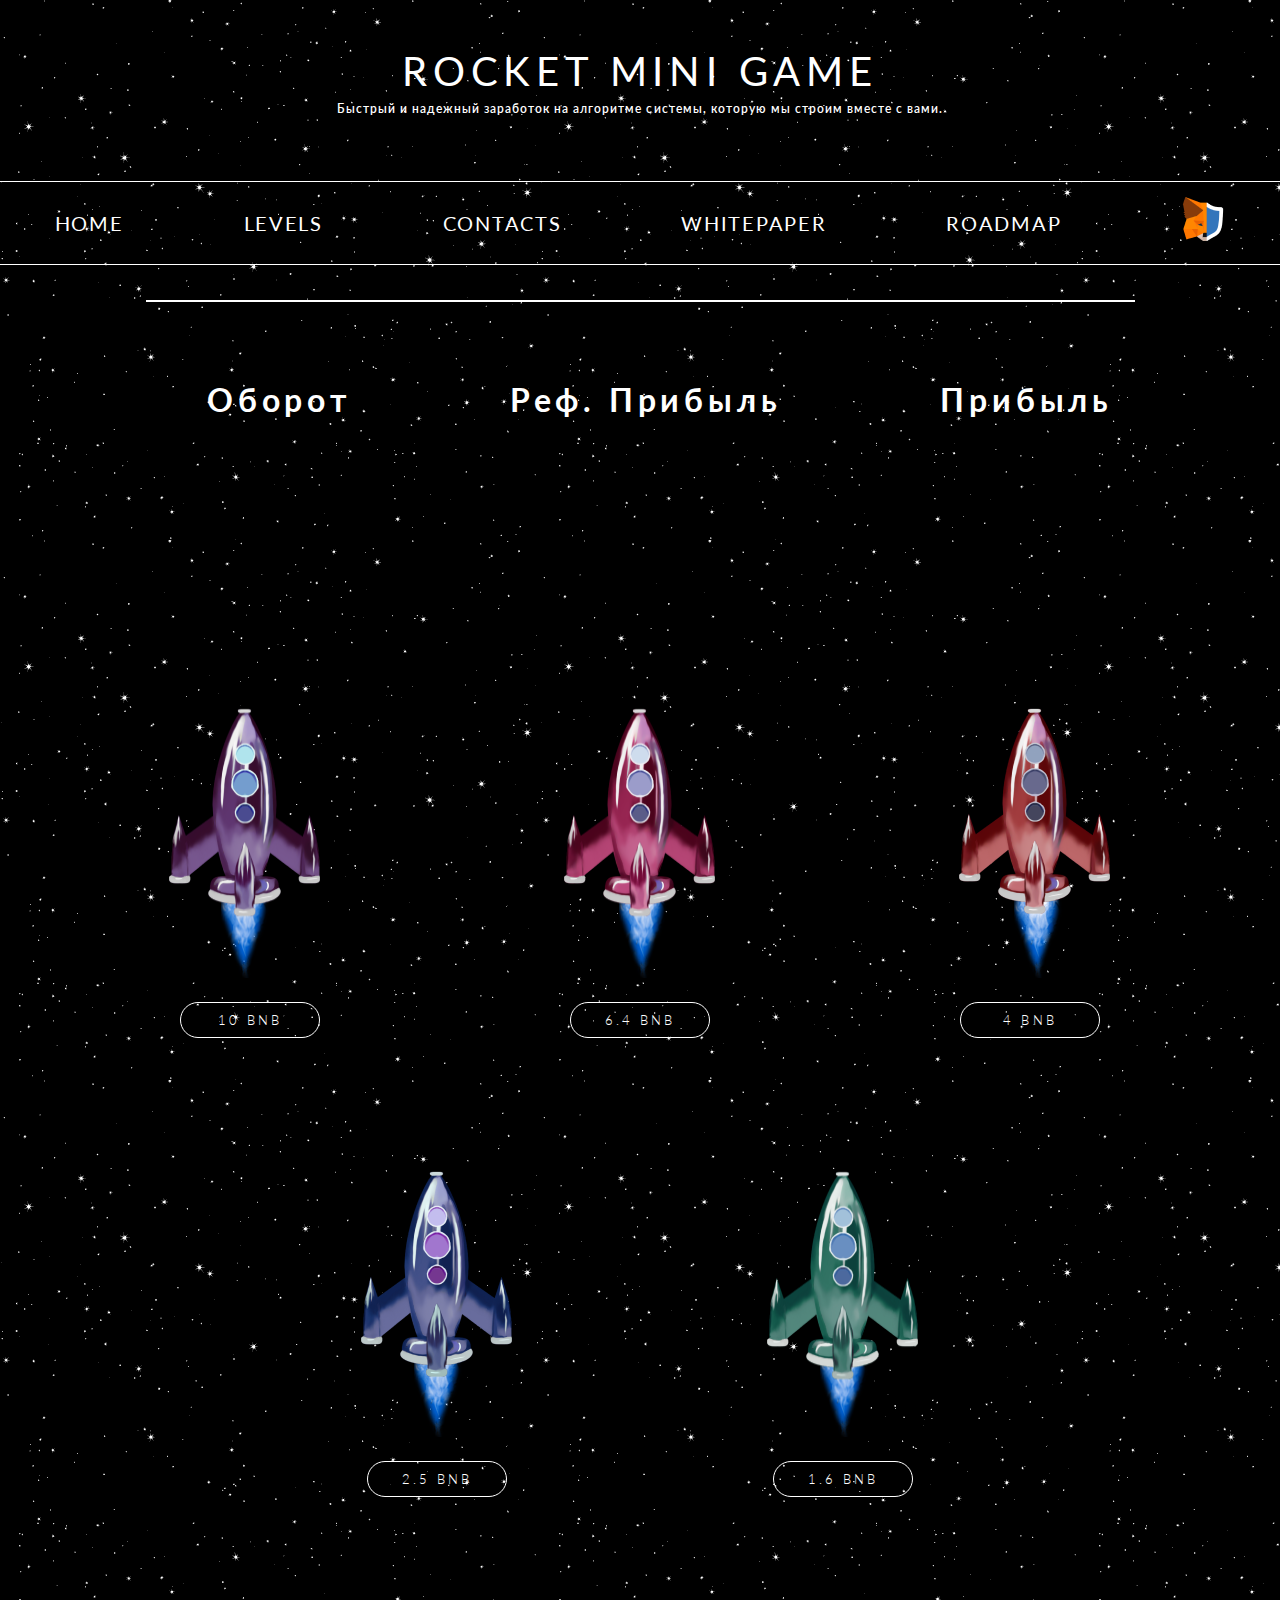
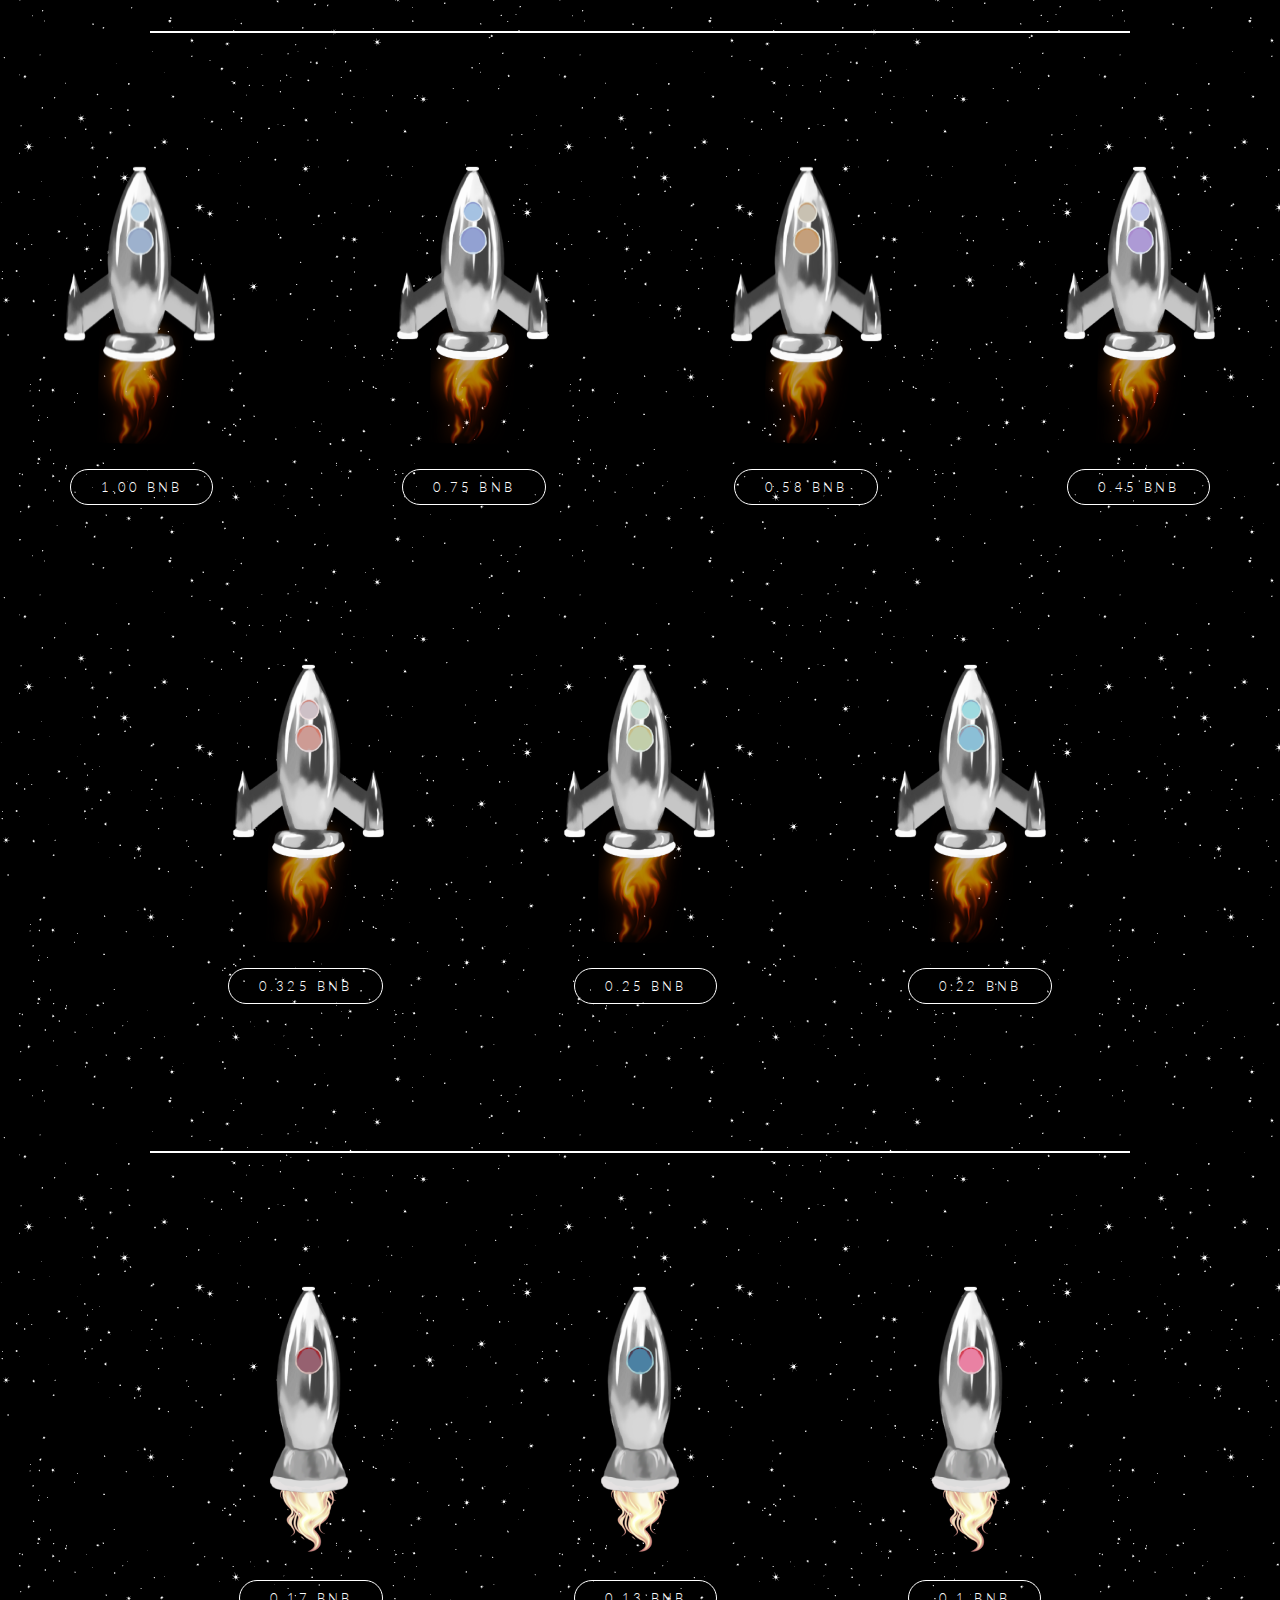
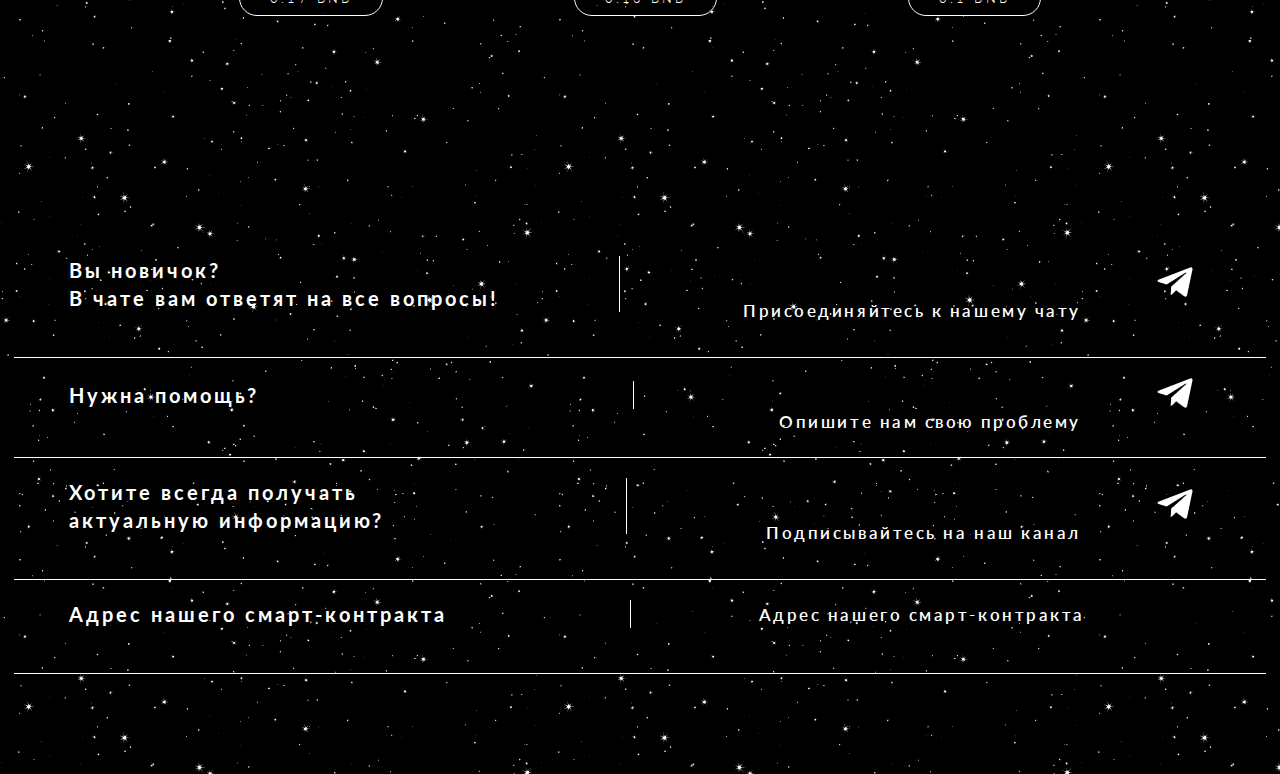
<file: index.html>
<!DOCTYPE html>
<html lang="ru">
<head>
    <meta charset="UTF-8">
    <meta http-equiv="X-UA-Compatible" content="IE=edge">
    <meta name="viewport" content="width=device-width, initial-scale=1.0">
    <title>Rocket Mini Game</title>
    <link rel="preconnect" href="https://fonts.googleapis.com">
    <link rel="preconnect" href="https://fonts.gstatic.com" crossorigin>
    <link href="https://fonts.googleapis.com/css2?family=Lato:wght@300;400;700;900&display=swap" rel="stylesheet">
    <link rel="stylesheet" href="css/style.css">


    
</head>
<body>
    

    <header class="header" id="header">
        <div class="container">

            <h1 class="h1">ROCKET MINI GAME</h1>
            <h2 class="h2">Быстрый и надежный заработок на алгоритме системы,
                которую мы строим вместе с вами.</h2>

            <ul class="nav">
                <li>
                    <a href="/index2.html">HOME</a>
                </li>
                <li>
                    <a href="#levels1">LEVELS</a>
                </li>
                <li>
                    <a href="#contacts">CONTACTS</a>
                </li>
                <li>
                    <a href="#">WHITEPAPER</a>
                </li>
                <li>
                    <a href="#">ROADMAP</a>
                </li>
                <li>
                    <a href="#"><img src="img/metatrust 1.png" alt="metatrust"></a>
                </li>
            </ul>
            <div class="linetop"></div>
            
            <ul class="info">
                <li>Оборот</li>
                <li>Реф. Прибыль</li>
                <li>Прибыль</li>
            </ul>

        </div>
    </header>

    <section class="levels3" id="levels3">
        <div class="container">

            <div class="rocket15-13">
                <img src="img/rockets 3lvl/15.png" alt="lvl15">
                <img src="img/rockets 3lvl/14.png" alt="lvl14">
                <img src="img/rockets 3lvl/13.png" alt="lvl13">
            </div>

            <div class="price15-13">
                <a href="#">10  BNB</a>
                <a href="#">6.4 BNB</a>
                <a href="#">4   BNB</a>
            </div>




            <div class="rocket12-11">
                <img src="img/rockets 3lvl/12.png" alt="lvl12">
                <img src="img/rockets 3lvl/11.png" alt="lvl11">
            </div>

            <div class="price12-11">
                <a href="#">2.5  BNB</a>
                <a href="#">1.6 BNB</a>
            </div>
            <div class="linelvl3"></div>


        </div>
    </section>

    <section class="levels2" id="levels2">
        <div class="container">

            <div class="rocket10-7">
                <img src="img/rockets 3lvl/10.png" alt="lvl10">
                <img src="img/rockets 3lvl/9.png" alt="lvl9">
                <img src="img/rockets 3lvl/8.png" alt="lvl8">
                <img src="img/rockets 3lvl/7.png" alt="lvl7">
            </div>

            <div class="price10-7">
                <a href="#">1.00  BNB</a>
                <a href="#">0.75  BNB</a>
                <a href="#">0.58  BNB</a>
                <a href="#">0.45  BNB</a>
            </div>


            <div class="rocket6-4">
                <img src="img/rockets 3lvl/6.png" alt="lvl6">
                <img src="img/rockets 3lvl/5.png" alt="lvl5">
                <img src="img/rockets 3lvl/4.png" alt="lvl4">
            </div>

            <div class="price6-4">
                <a href="#">0.325  BNB</a>
                <a href="#">0.25  BNB</a>
                <a href="#">0.22  BNB</a>
            </div>

            <div class="linelvl2"></div>
        </div>
    </section>


    <section class="levels1" id="levels1">
        <div class="container">

            <div class="rocket3-1">
                <img src="img/rockets 3lvl/3.png" alt="lvl3">
                <img src="img/rockets 3lvl/2.png" alt="lvl2">
                <img src="img/rockets 3lvl/1.png" alt="lvl1">
            </div>

            <div class="price3-1">
                <a href="#">0.17  BNB</a>
                <a href="#">0.13  BNB</a>
                <a href="#">0.1  BNB</a>
            </div>

        </div>
    </section>

    <footer class="contacts" id="contacts">
        <div class="container">
            <div class="info1">
                <p>Вы новичок? <br>
                 В чате вам ответят на все вопросы!</p>
    
                <div class="tg1">
                    <a href="https://t.me/RocketMiniGameChat">Присоединяйтесь 
                         к нашему чату</a>
        
                    <a href="https://t.me/RocketMiniGameChat" class="tg"><img src="img/telegram icon.png" alt="telegram"></a>
                </div>
            </div>


            <div class="info2">
                <p>Нужна помощь?</p>

                <div class="tg2">
                    <a href="https://t.me/RocketMiniGame_support">Опишите нам
                        свою проблему</a>
                    
                    <a href="https://t.me/RocketMiniGame_support" class="tg"><img src="img/telegram icon.png" alt="telegram"></a>
                </div>
            </div>


            <div class="info3">
                    <p>Хотите всегда получать<br>
                        актуальную информацию?</p>

                    <div class="tg3">
                        <a href="https://t.me/RocketMiniGame">Подписывайтесь
                            на наш канал</a>
                        <a href="https://t.me/RocketMiniGame"><img src="img/telegram icon.png" alt="tg"></a>
                    </div>
            </div>

            
            <div class="info4">
                <p>Адрес нашего смарт-контракта</p>

                <div class="tg4">
                    <a href="#">Адрес нашего
                        смарт-контракта</a>
                </div>
            </div>
            </div>
        </div>
  


    </footer>


</body>
</html>
</file>
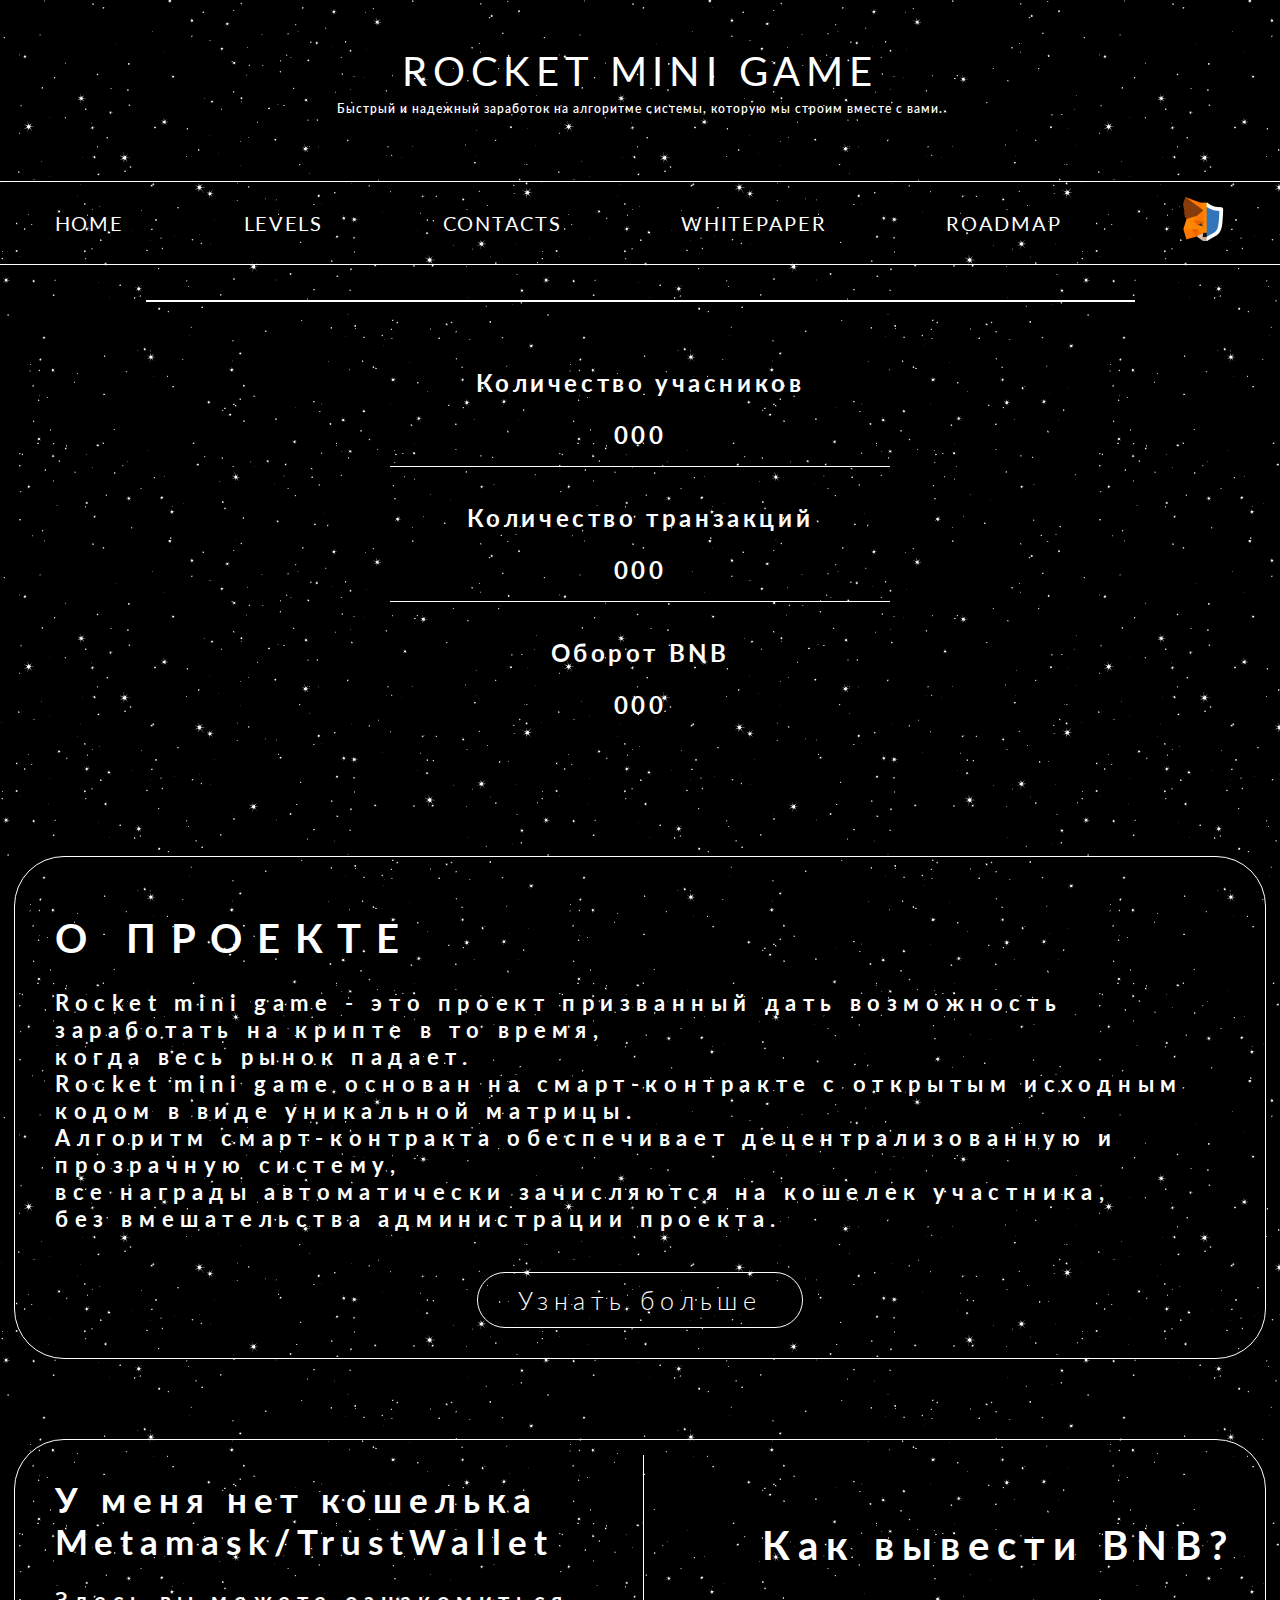
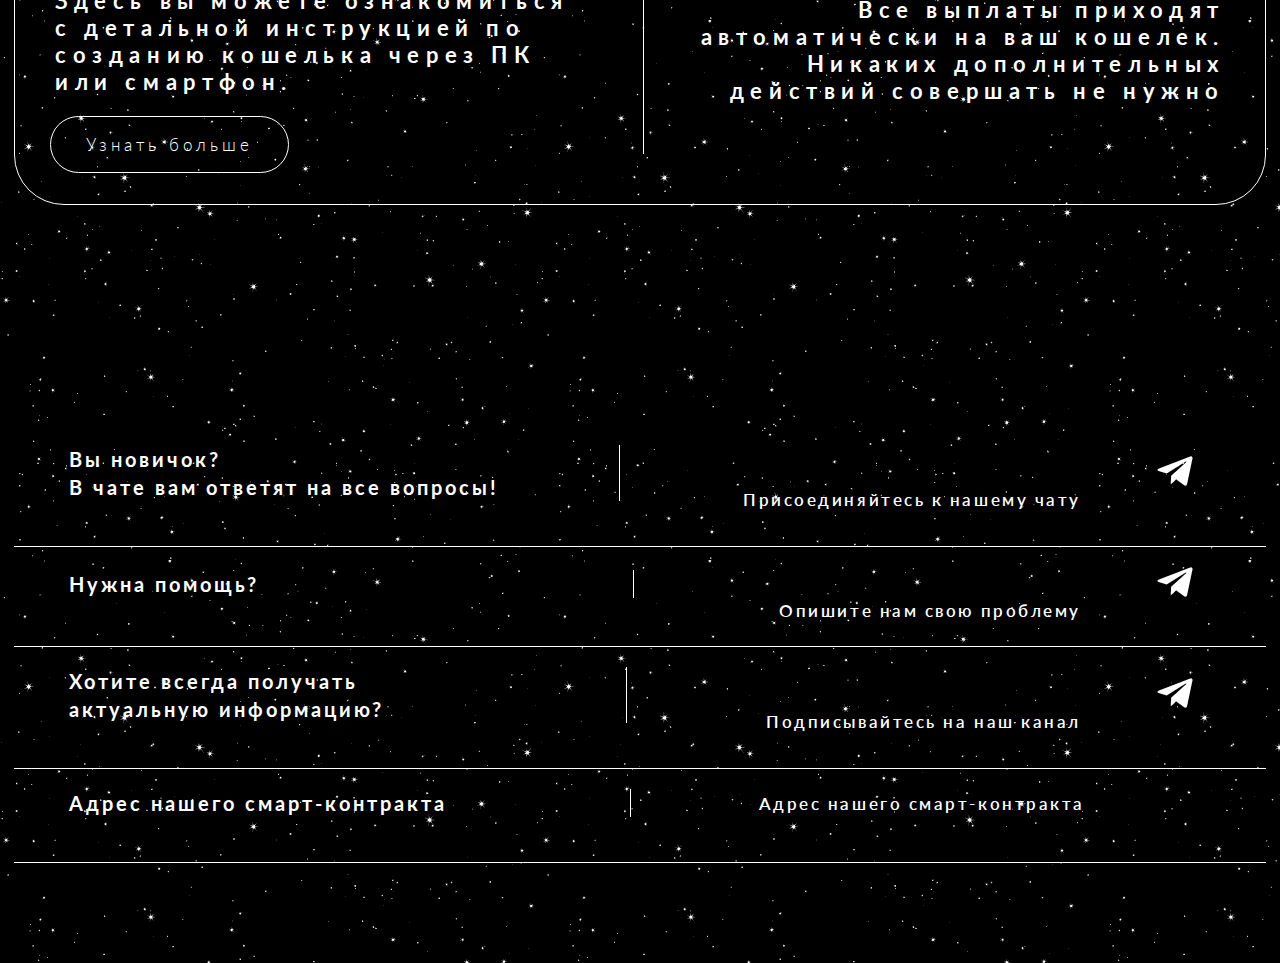
<file: index2.html>
<!DOCTYPE html>
<html lang="ru">
<head>
    <meta charset="UTF-8">
    <meta http-equiv="X-UA-Compatible" content="IE=edge">
    <meta name="viewport" content="width=device-width, initial-scale=1.0">
    <title>Rocket Mini Game</title>
    <link rel="preconnect" href="https://fonts.googleapis.com">
    <link rel="preconnect" href="https://fonts.gstatic.com" crossorigin>
    <link href="https://fonts.googleapis.com/css2?family=Lato:wght@300;400;700;900&display=swap" rel="stylesheet">
    <link rel="stylesheet" href="css/style.css">


</head>
<body>

    <header class="header" id="header">
        <div class="container">

            <h1 class="h1">ROCKET MINI GAME</h1>
            <h2 class="h2">Быстрый и надежный заработок на алгоритме системы,
                которую мы строим вместе с вами.</h2>

            <ul class="nav">
                <li>
                    <a href="#">HOME</a>
                </li>
                <li>
                    <a href="/index.html">LEVELS</a>
                </li>
                <li>
                    <a href="#contacts">CONTACTS</a>
                </li>
                <li>
                    <a href="#">WHITEPAPER</a>
                </li>
                <li>
                    <a href="#">ROADMAP</a>
                </li>
                <li>
                    <a href="#"><img src="img/metatrust 1.png" alt="metatrust"></a>
                </li>
            </ul>
            <div class="linetop"></div>


            <div class="inf">
                <p>Количество учасников</p>
                <p class="p1">000</p>
                <p>Количество транзакций</p>
                <p class="p1">000</p>
                <p>Оборот BNB</p>
                <p>000</p>
            </div>
            
            
        </div>
    </header>

    <section class="project">
        <div class="container">

            <div class="projectinfo">
                <h1>О ПРОЕКТЕ</h1>
                <p>Rocket mini game - это проект призванный дать возможность заработать на крипте в то время, <br> когда весь рынок падает. <br> Rocket mini game основан на смарт-контракте с открытым исходным кодом в виде уникальной матрицы. <br>

                    Алгоритм смарт-контракта обеспечивает децентрализованную и прозрачную систему,<br> все награды автоматически зачисляются на кошелек участника,<br> без вмешательства администрации проекта.</p>

                    <div class="buttoninfo">
                        <a href="#">Узнать больше</a>
                    </div>
            </div>


            <div class="instruction">
                <div class="metamask">
                    <h1>У меня нет кошелька Metamask/TrustWallet</h1>
                    <p>Здесь вы можете ознакомиться с детальной инструкцией по созданию кошелька через ПК или смартфон.</p>
                    <a href="#" class="buttonmeta">Узнать больше</a>
                </div>

                <div class="bnb">
                    <h1>Как вывести BNB?</h1>
                    <p>Все выплаты приходят автоматически на ваш кошелек. Никаких дополнительных действий совершать не нужно</p>
                </div>
            </div>

        </div>
    </section>
    


    
    <footer class="contacts" id="contacts">
        <div class="container">
            <div class="info1">
                <p>Вы новичок? <br>
                 В чате вам ответят на все вопросы!</p>
    
                <div class="tg1">
                    <a href="https://t.me/RocketMiniGameChat">Присоединяйтесь 
                         к нашему чату</a>
        
                    <a href="https://t.me/RocketMiniGameChat" class="tg"><img src="img/telegram icon.png" alt="telegram"></a>
                </div>
            </div>


            <div class="info2">
                <p>Нужна помощь?</p>

                <div class="tg2">
                    <a href="https://t.me/RocketMiniGame_support">Опишите нам
                        свою проблему</a>
                    
                    <a href="https://t.me/RocketMiniGame_support" class="tg"><img src="img/telegram icon.png" alt="telegram"></a>
                </div>
            </div>


            <div class="info3">
                    <p>Хотите всегда получать<br>
                        актуальную информацию?</p>

                    <div class="tg3">
                        <a href="https://t.me/RocketMiniGame">Подписывайтесь
                            на наш канал</a>
                        <a href="https://t.me/RocketMiniGame"><img src="img/telegram icon.png" alt="tg"></a>
                    </div>
            </div>

            
            <div class="info4">
                <p>Адрес нашего смарт-контракта</p>

                <div class="tg4">
                    <a href="#">Адрес нашего
                        смарт-контракта</a>
                </div>
            </div>
            </div>
        </div>
  


    </footer>
</body>
</html>
</file>
<file: css/style.css>
body {
    font-family: 'Lato', sans-serif;
    color: white;
    margin: 0;
    padding: 0;
    background: url(e447c5bdd414dce7b88d3bd7536c9f47.gif);
}

html {
    box-sizing: border-box;
  }
  *, *:before, *:after {
    box-sizing: inherit;
  }


.container {
    width: 1252px;
    margin: 0 auto;
    align-content: center;
}

.h1 {
    font-weight: 400;
    font-size: 40px;
    line-height: 43px;
    letter-spacing: 0.145em;
    text-align: center;
    margin: 0 auto;
    margin-top: 50px;
    margin-bottom: 8px;
}
.h2 {
    font-weight: 600;
    font-size: 12px;
    line-height: 15px;
    text-align: center;
    letter-spacing: 0.085em;
    text-align: center;
    margin: 0 auto;
    margin-bottom: 65px;
}

.nav {
    padding: 0;
    margin: 0;
    display: flex;
    justify-content: center;
}

.nav li {
    list-style: none;
    padding-left: 60px;
    padding-right: 60px;
    padding-top: 30px;
    padding-bottom: 30px;
    border-top: 1px solid white;
    border-bottom: 1px solid white;
}

.nav li a{
    font-weight: 400;
    font-size: 20px;
    line-height: 22px;
    letter-spacing: 0.085em;
    color: white;
    text-decoration: none;
    list-style: none;
}

.nav li:first-child {
    padding-left: 245px;
}
.nav li:last-child {
    padding-top: 15PX;
    padding-bottom: 0px;
    padding-right: 245px;
}

.nav li :hover {
    font-size: 22px;
    font-weight: 700;
}

.linetop {
    border: 1px solid white;
    width: 989px;
    margin: auto;
    margin-top: 35px;
    margin-bottom: 80px;
}



.info {
    display: flex;
    justify-content: center;
}

.info li{
    font-weight: 700;
    font-size: 32px;
    line-height: 35px;
    letter-spacing: 0.15em;
    color: white;
    text-decoration: none;
    list-style: none;
    list-style: none;
    padding-left: 159px;
    padding-right: 159px;
}

.info li:last-child {
    padding: 0px;
}
.info li:first-child {
    padding: 0px;
}













.rocket15-13 {
    margin: 0 auto;
    margin-top: 250px;
    display: flex;
    justify-content: center;
    
}

.rocket15-13 img {
    margin-left: 239px;
    margin-right: 239px;
}

.rocket15-13 img:last-child {
    margin: 0px;
}

.rocket15-13 img:first-child {
    margin: 0px;
}

.rocket15-13 img:hover {
	animation-name: slide-out-top;
	animation-duration: 1s;
	animation-timing-function: ease-in;
	animation-delay: 0s;
	animation-iteration-count: 1;
	animation-direction: alternate;
	animation-fill-mode: none;
	
	animation: slide-out-top 3.2s ease-in 0s 1 normal none;
	
  }
  @keyframes slide-out-top {
	0%{
	  transform: translateY(0);
	  opacity: 1;
	}
	100%{
	  transform: translateY(-1000px);
	  opacity: 0;
	}
  }









  .price15-13 {
    justify-content: center;
    display: flex;
    margin: 0 auto;
    margin-top: 24px;
    margin-bottom: 108px;

  }
  .price15-13 a {
    text-align: center;
    width: 140px;
    margin-left: 250px;
    margin-right: 250px;
    font-weight: 300;
    font-size: 13px;
    line-height: 14px;
    letter-spacing: 0.235em;
    color: white;
    text-decoration: none;
    padding-left: 30px; padding-right: 30px;
    padding-top: 10px; padding-bottom: 10px;
    border: 1px solid white;
    border-radius: 50px;
    cursor: pointer;
  }

  .price15-13 a:last-child {
    margin: 0;
  }
  .price15-13 a:first-child {
    margin: 0;
  }

  .price15-13 a:hover {
    background: rgb(255, 255, 255);
    color: black;
    font-weight: 900;
  }


  .rocket12-11 {
    display: flex;
    justify-content: center;
    margin: auto;
  }
  .rocket12-11 img:last-child {
    margin-left: 125px;
  }
  .rocket12-11 img:first-child {
    margin-right: 125px;
  }


  .rocket12-11 img:hover {
	animation-name: slide-out-top;
	animation-duration: 1s;
	animation-timing-function: ease-in;
	animation-delay: 0s;
	animation-iteration-count: 1;
	animation-direction: alternate;
	animation-fill-mode: none;
	
	animation: slide-out-top 3.2s ease-in 0s 1 normal none;
	
  }
  @keyframes slide-out-top {
	0%{
	  transform: translateY(0);
	  opacity: 1;
	}
	100%{
	  transform: translateY(-1000px);
	  opacity: 0;
	}
  }



  .price12-11 {
    justify-content: center;
    display: flex;
    margin: 0 auto;
    margin-top: 24px;
    margin-bottom: 134px;

  }
  .price12-11 a {
    text-align: center;
    width: 140px;
    font-weight: 300;
    font-size: 13px;
    line-height: 14px;
    letter-spacing: 0.235em;
    color: white;
    text-decoration: none;
    padding-left: 30px; padding-right: 30px;
    padding-top: 10px; padding-bottom: 10px;
    border: 1px solid white;
    border-radius: 50px;
    cursor: pointer;
  }

  .price12-11 a:last-child {
    margin-left: 133px;
  }
  .price12-11 a:first-child {
    margin-right: 133px;
  }
  .price12-11 a:hover {
    background: rgb(255, 255, 255);
    color: black;
    font-weight: 900;
  }

  .linelvl3 {
    border: 1px solid white;
    width: 980px;
    margin: auto;
    margin-bottom: 108px;
  }


  .rocket10-7 {
    display: flex;
    justify-content: space-between;
  }
  .rocket10-7 img:first-child {
    margin-left: 48px;
  }
  .rocket10-7 img:last-child {
    margin-right: 48px;
  }

  .rocket10-7 img:hover {
	animation-name: slide-out-top;
	animation-duration: 1s;
	animation-timing-function: ease-in;
	animation-delay: 0s;
	animation-iteration-count: 1;
	animation-direction: alternate;
	animation-fill-mode: none;
	
	animation: slide-out-top 3.2s ease-in 0s 1 normal none;
	
  }
  @keyframes slide-out-top {
	0%{
	  transform: translateY(0);
	  opacity: 1;
	}
	100%{
	  transform: translateY(-1000px);
	  opacity: 0;
	}
  }


  .price10-7 {
    justify-content: space-between;
    display: flex;
    margin: 0 auto;
    margin-top: 24px;
    margin-bottom: 134px;

  }
  .price10-7 a {
    text-align: center;
    
    font-weight: 300;
    font-size: 13px;
    line-height: 14px;
    letter-spacing: 0.235em;
    color: white;
    text-decoration: none;
    padding-left: 30px; padding-right: 30px;
    padding-top: 10px; padding-bottom: 10px;
    border: 1px solid white;
    border-radius: 50px;
    cursor: pointer;
  }

  .price10-7 a:last-child {
    margin-right: 56px;
  }
  .price10-7 a:first-child {
    margin-left: 56px;
  }
  .price10-7 a:hover {
    background: rgb(255, 255, 255);
    color: black;
    font-weight: 900;
  }



  .rocket6-4 {
    display: flex;
    justify-content: center;
  }
  .rocket6-4 img {
    margin-left: 175px; margin-right: 175px;
  }
  .rocket6-4 img:last-child {
    margin: 0px;
  }
  .rocket6-4 img:first-child {
    margin: 0px;
  }
  .rocket6-4 img:hover {
	animation-name: slide-out-top;
	animation-duration: 1s;
	animation-timing-function: ease-in;
	animation-delay: 0s;
	animation-iteration-count: 1;
	animation-direction: alternate;
	animation-fill-mode: none;
	
	animation: slide-out-top 3.2s ease-in 0s 1 normal none;
	
  }
  @keyframes slide-out-top {
	0%{
	  transform: translateY(0);
	  opacity: 1;
	}
	100%{
	  transform: translateY(-1000px);
	  opacity: 0;
	}
  }


  .price6-4 {
    justify-content: center;
    display: flex;
    margin: 0 auto;
    margin-top: 24px;
    margin-bottom: 147px;
  }
  .price6-4 a {
    text-align: center;
    font-weight: 300;
    font-size: 13px;
    line-height: 14px;
    letter-spacing: 0.235em;
    color: white;
    text-decoration: none;
    padding-left: 30px; padding-right: 30px;
    padding-top: 10px; padding-bottom: 10px;
    border: 1px solid white;
    border-radius: 50px;
    cursor: pointer;
    margin-left: 191px; margin-right: 191px;
  }

  .price6-4 a:last-child {
    margin: 0px;
  }
  .price6-4 a:first-child {
    margin: 0px;
  }
  .price6-4 a:hover {
    background: rgb(255, 255, 255);
    color: black;
    font-weight: 900;
  }

  .linelvl2 {
    border: 1px solid white;
    width: 980px;
    margin: auto;
    margin-bottom: 108px;
  }


  .rocket3-1 {
    display: flex;
    justify-content: center;
    margin: 0 auto;
  }

  .rocket3-1 img {
    margin-left: 175px; margin-right: 175px;
  }
  .rocket3-1 img:last-child {
    margin: 0px;
  }
  .rocket3-1 img:first-child {
    margin: 0px;
  }
  .rocket3-1 img:hover {
	animation-name: slide-out-top;
	animation-duration: 1s;
	animation-timing-function: ease-in;
	animation-delay: 0s;
	animation-iteration-count: 1;
	animation-direction: alternate;
	animation-fill-mode: none;
	
	animation: slide-out-top 3.2s ease-in 0s 1 normal none;
	
  }
  @keyframes slide-out-top {
	0%{
	  transform: translateY(0);
	  opacity: 1;
	}
	100%{
	  transform: translateY(-1000px);
	  opacity: 0;
	}
  }


  .price3-1 {
    justify-content: center;
    display: flex;
    margin: 0 auto;
    margin-top: 24px;
  }
  .price3-1 a {
    text-align: center;
    font-weight: 300;
    font-size: 13px;
    line-height: 14px;
    letter-spacing: 0.235em;
    color: white;
    text-decoration: none;
    padding-left: 30px; padding-right: 30px;
    padding-top: 10px; padding-bottom: 10px;
    border: 1px solid white;
    border-radius: 50px;
    cursor: pointer;
    margin-left: 191px; margin-right: 191px;
  }

  .price3-1 a:last-child {
    margin: 0px;
  }
  .price3-1 a:first-child {
    margin: 0px;
  }
  .price3-1 a:hover {
    background: rgb(255, 255, 255);
    color: black;
    font-weight: 900;
  }





  .info1 {
    align-items: center;
    margin-top: 220px;
    display: flex;
    justify-content: space-between;
    padding-bottom: 25px;
    border-bottom: 1px solid white;
  }

  .info1 p {
    padding-right: 120px;
    border-right: 1px solid white;
    padding-right: 120px;
    font-weight: 700;
    font-size: 20px;
    line-height: 28px;
    letter-spacing: 0.15em;
    margin-left: 55px;
  }

  .tg1 a{
    text-align: center;
    color: white;
    text-decoration: none;
    font-weight: 600;
    font-size: 17px;
    letter-spacing: 0.15em;
    margin-right: 55px;
  }



  

  .info2 {
    align-items: center;
    display: flex;
    justify-content: space-between;
    padding-bottom: 25px;
    border-bottom: 1px solid white;
  }

  .info2 p {
    padding-right: 374px;
    border-right: 1px solid white;
    padding-right: 375x;
    font-weight: 700;
    font-size: 20px;
    line-height: 28px;
    letter-spacing: 0.15em;
    margin-left: 55px;
  }

  .tg2 a{
    text-align: center;
    color: white;
    text-decoration: none;
    font-weight: 600;
    font-size: 17px;
    letter-spacing: 0.15em;
    margin-right: 55px;
  }




  .info3 {
    align-items: center;
    display: flex;
    justify-content: space-between;
    padding-bottom: 25px;
    border-bottom: 1px solid white;
  }

  .info3 p {
    padding-right: 242px;
    border-right: 1px solid white;
    padding-right: 600x;
    font-weight: 700;
    font-size: 20px;
    line-height: 28px;
    letter-spacing: 0.15em;
    margin-left: 55px;
  }

  .tg3 a{
    text-align: center;
    color: white;
    text-decoration: none;
    font-weight: 600;
    font-size: 17px;
    letter-spacing: 0.15em;
    margin-right: 55px;
  }



  .info4 {
    margin-bottom: 100px;
    align-items: center;
    display: flex;
    justify-content: space-between;
    padding-bottom: 25px;
    border-bottom: 1px solid white;
  }

  .info4 p {
    padding-right: 183px;
    border-right: 1px solid white;
    padding-right: 375x;
    font-weight: 700;
    font-size: 20px;
    line-height: 28px;
    letter-spacing: 0.15em;
    margin-left: 55px;
  }

  .tg4 a{
    text-align: center;
    color: white;
    text-decoration: none;
    font-weight: 600;
    font-size: 17px;
    letter-spacing: 0.15em;
    margin-right: 181px;
    margin-top: 20px;
  }



.inf {
  justify-content: center;
  margin: 0 auto;
  font-weight: 700;
  font-size: 24px;
  line-height: 2px;
  letter-spacing: 0.15em;
  text-align: center;
  
}

.inf p {
  margin-bottom: 50px;
}

.p1 {
  margin: 0 auto;
  width: 500px;
  padding-bottom: 30px;
  border-bottom: 1px solid white;
}

.inf p:last-child {
  margin-bottom: 150px;
}

.youtube {
  display: flex;
  justify-content: center;
  margin: auto;
  margin-bottom: 80px;
}


.projectinfo  {
  justify-content: center;
  margin: 0 auto;
  padding: 30px 15px;
  border: 1px solid white;
  border-radius: 50px;
  margin-bottom: 80px;
}

.projectinfo h1{
  font-weight: 700;
  font-size: 40px;
  letter-spacing: 0.365em;
  margin-left: 25px;

}
.projectinfo p {
  margin: 25px;
  font-weight: 700;
  font-size: 22px;
  margin-bottom: 40px;
  letter-spacing: 0.30em;
  
}

.buttoninfo {
  justify-content: center;
  display: flex;
}

.buttoninfo a {
  text-align: center;
  font-weight: 300;
  font-size: 25px;
  line-height: 14px;
  letter-spacing: 0.235em;
  color: white;
  text-decoration: none;
  padding-left: 40px; padding-right: 40px;
  padding-top: 20px; padding-bottom: 20px;
  border: 1px solid white;
  border-radius: 50px;
  cursor: pointer;
}
.buttoninfo a:hover {
  background: rgb(255, 255, 255);
  color: black;
  font-weight: 900;
}




.instruction {
  display: flex;
  text-align: left;
  justify-content: space-between;
  padding: 15px;
  padding-bottom: 50px;
  border: 1px solid white;
  border-radius: 50px;
}
.metamask{
  padding-right: 40px;
  border-right: 1px solid white;
}
.metamask h1{
  font-weight: 700;
  font-size: 35px;
  letter-spacing: 0.20em;
  margin-left: 25px;
}
.metamask p {
  margin: 25px;
  font-weight: 700;
  font-size: 22px;
  margin-bottom: 40px;
  letter-spacing: 0.30em;
}

.buttonmeta{
  text-align: center;
  font-weight: 300;
  font-size: 17px;
  line-height: 14px;
  letter-spacing: 0.235em;
  color: white;
  text-decoration: none;
  padding-left: 35px; padding-right: 35px;
  padding-top: 17px; padding-bottom: 17px;
  border: 1px solid white;
  border-radius: 50px;
  cursor: pointer;
  margin-left: 20px;
}
.buttonmeta:hover {
  background: rgb(255, 255, 255);
  color: black;
  font-weight: 900;
}
.bnb{
  margin-top: 40px;
  text-align: right;
}
.bnb h1 {
  margin-right: 15px;
  font-weight: 700;
  font-size: 40px;
  letter-spacing: 0.20em;
}
.bnb p {
 
  margin: 25px;
  font-weight: 700;
  font-size: 22px;
  margin-bottom: 40px;
  letter-spacing: 0.30em;
  margin-bottom: 40px;
}
</file>
